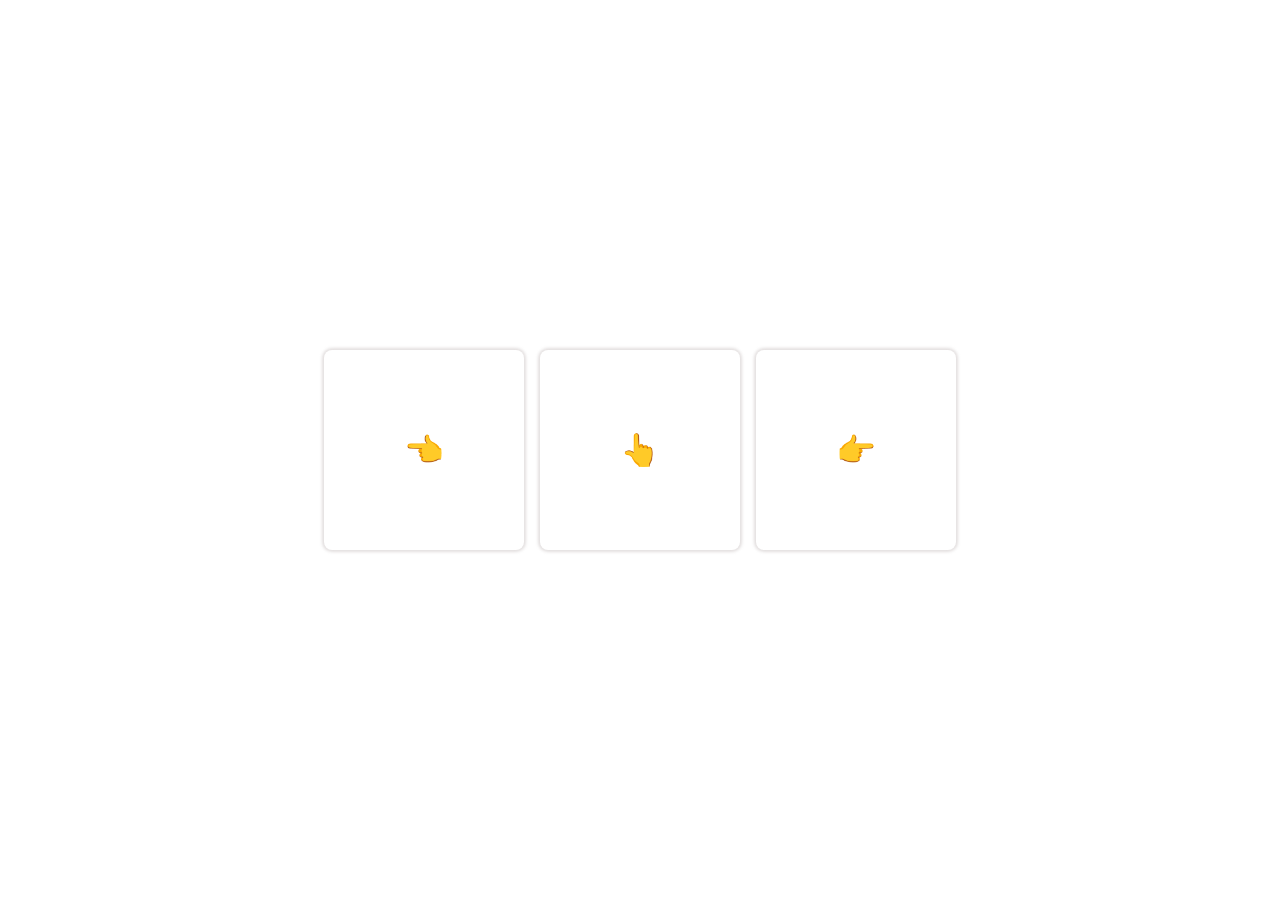
<file: oefening-04/index.html>
<!DOCTYPE html>
<html lang="en">
<head>
    <meta charset="UTF-8">
    <meta name="viewport" content="width=device-width, initial-scale=1.0">
    <title>oefening1</title>
    <link rel="stylesheet" href="./css/reset.css">
    <link rel="stylesheet" href="./css/style.css">
</head>
<body>
    <div class="box1">👈</div>
    <div class="box2">👆</div>
    <div class="box3">👉</div>
</body>
</html>
</file>
<file: oefening-04/css/style.css>
body{
    display: flex;
    align-items: center;
    justify-content: center;
    gap: 1rem;
    height: 100vh;
}
div{
    display: flex;
    align-items: center;
    justify-content: center;
    width: 200px;
    height: 200px;
    box-shadow: rgba(218, 212, 212, 0.751) 0px 0px 3px 2px;
    border-radius: 8px;
    font-size: 2rem;
    transition-duration: 0.5s;
}

.box1:hover{
    transform: translateX(-1em);
    transition-duration: 0.5s;
}
.box2:hover{
    transform: translateY(-1em);
    transition-duration: 0.5s;
}
.box3:hover{
    transform: translateX(1em);
    transition-duration: 0.5s;
}
</file>
